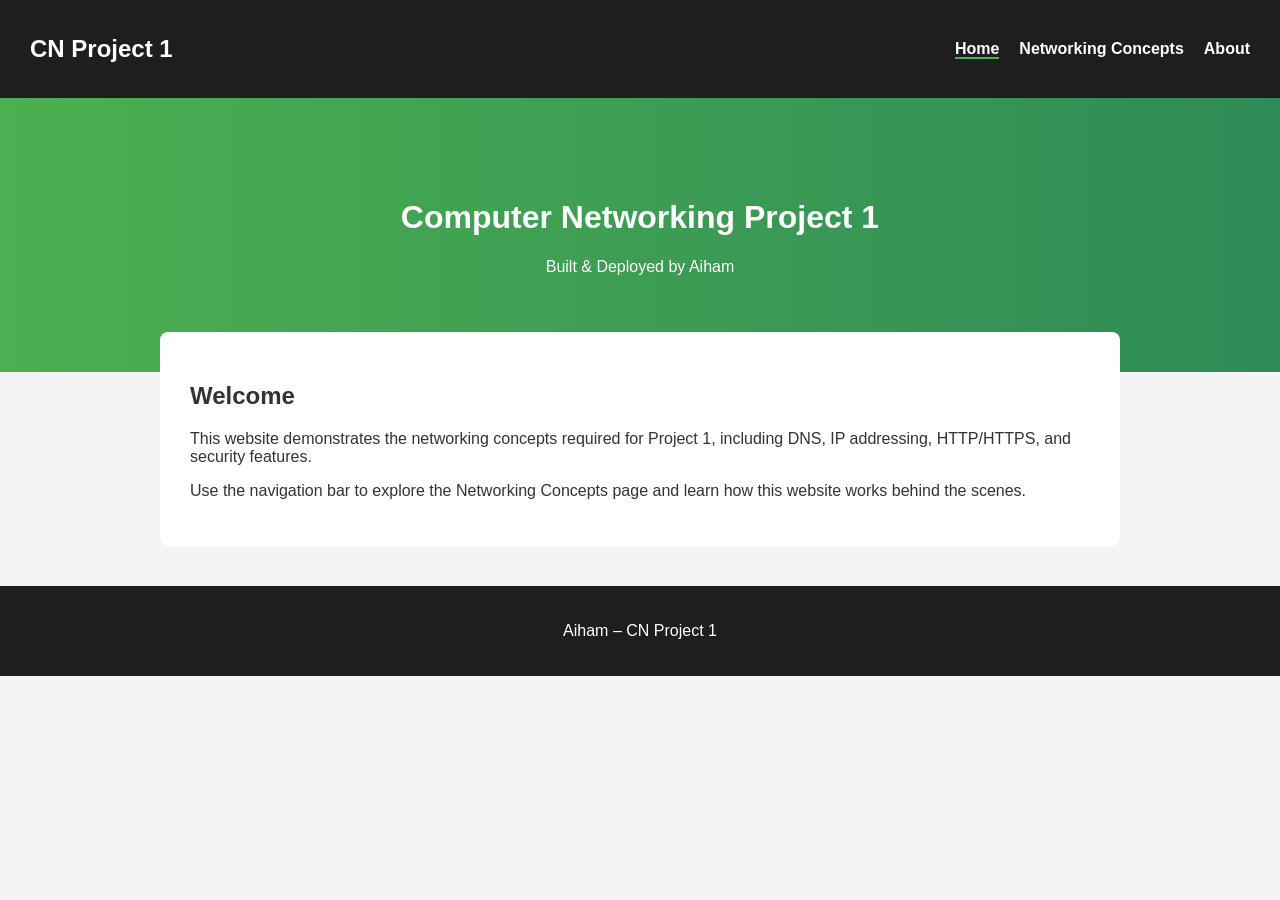
<file: index.html>
<!DOCTYPE html>
<html lang="en">
<head>
    <meta charset="UTF-8">
    <meta name="viewport" content="width=device-width, initial-scale=1.0">
    <title>Computer Networking Project 1 – Home</title>
    <link rel="stylesheet" href="style.css">
</head>
<body>

<nav>
    <h2>CN Project 1</h2>
    <ul>
        <li><a href="index.html" class="active">Home</a></li>
        <li><a href="networking.html">Networking Concepts</a></li>
        <li><a href="about.html">About</a></li>
    </ul>
</nav>

<header class="hero">
    <h1>Computer Networking Project 1</h1>
    <p>Built & Deployed by Aiham</p>
</header>

<section class="content">
    <h2>Welcome</h2>
    <p>This website demonstrates the networking concepts required for Project 1, including DNS, IP addressing, HTTP/HTTPS, and security features.</p>

    <p>Use the navigation bar to explore the Networking Concepts page and learn how this website works behind the scenes.</p>
</section>

<footer>
    <p>Aiham – CN Project 1</p>
</footer>

</body>
</html>
</file>
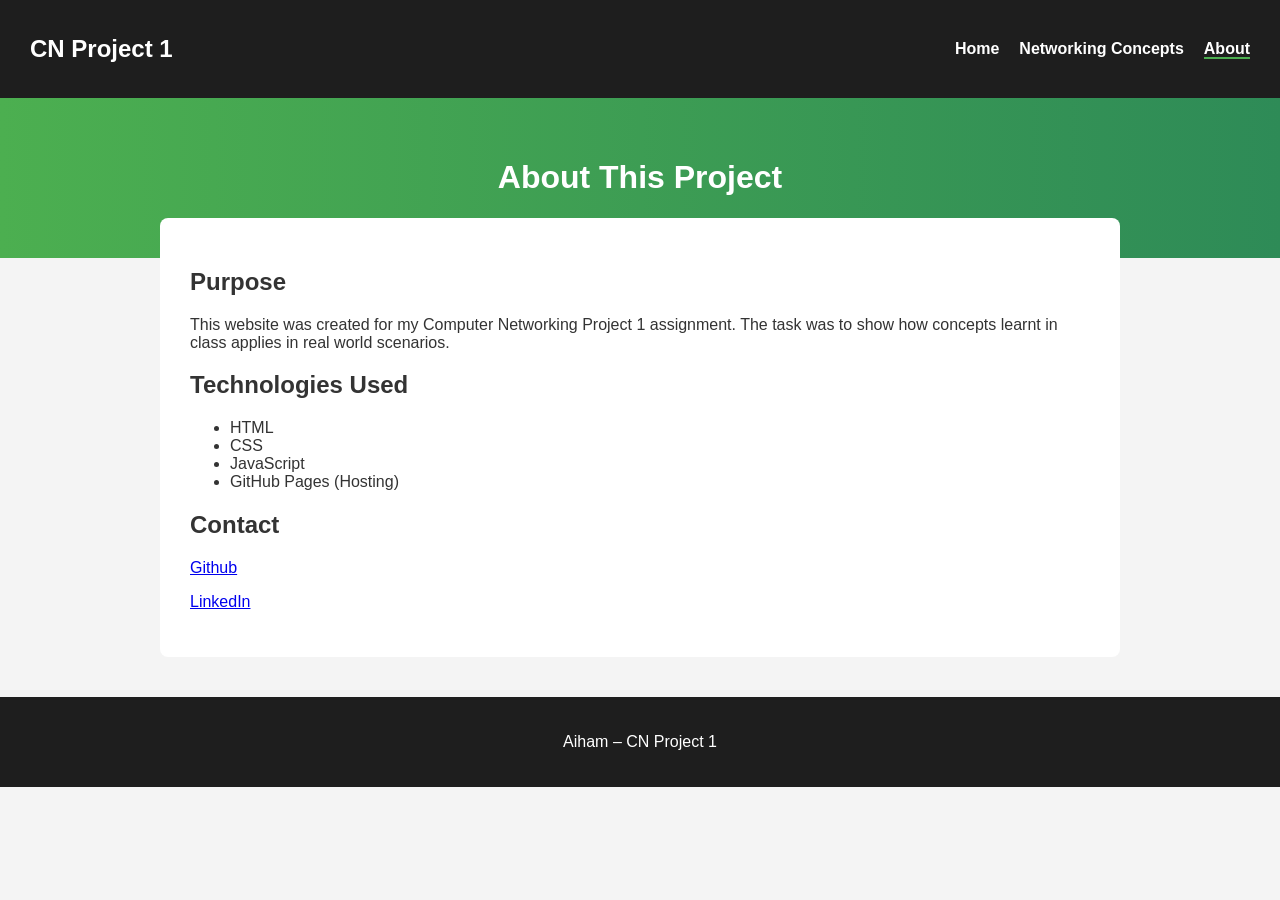
<file: about.html>
<!DOCTYPE html>
<html lang="en">
<head>
    <meta charset="UTF-8">
    <meta name="viewport" content="width=device-width, initial-scale=1.0">
    <title>About</title>
    <link rel="stylesheet" href="style.css">
</head>
<body>

<nav>
    <h2>CN Project 1</h2>
    <ul>
        <li><a href="index.html">Home</a></li>
        <li><a href="networking.html">Networking Concepts</a></li>
        <li><a href="about.html" class="active">About</a></li>
    </ul>
</nav>

<header class="hero small">
    <h1>About This Project</h1>
</header>

<section class="content">
    <h2>Purpose</h2>
    <p>This website was created for my Computer Networking Project 1 assignment. The task was to show how concepts learnt in class applies in real world scenarios.</p>

    <h2>Technologies Used</h2>
    <ul>
        <li>HTML</li>
        <li>CSS</li>
        <li>JavaScript</li>
        <li>GitHub Pages (Hosting)</li>
    </ul>

    <h2>Contact</h2>
    <p><a href="https://github.com/itzAbum">Github</a></p>
    <p><a href="https://www.linkedin.com/in/aiham-ahmed-850b54297/">LinkedIn</a></p>
</section>

<footer>
    <p>Aiham – CN Project 1</p>
</footer>

</body>
</html>
</file>
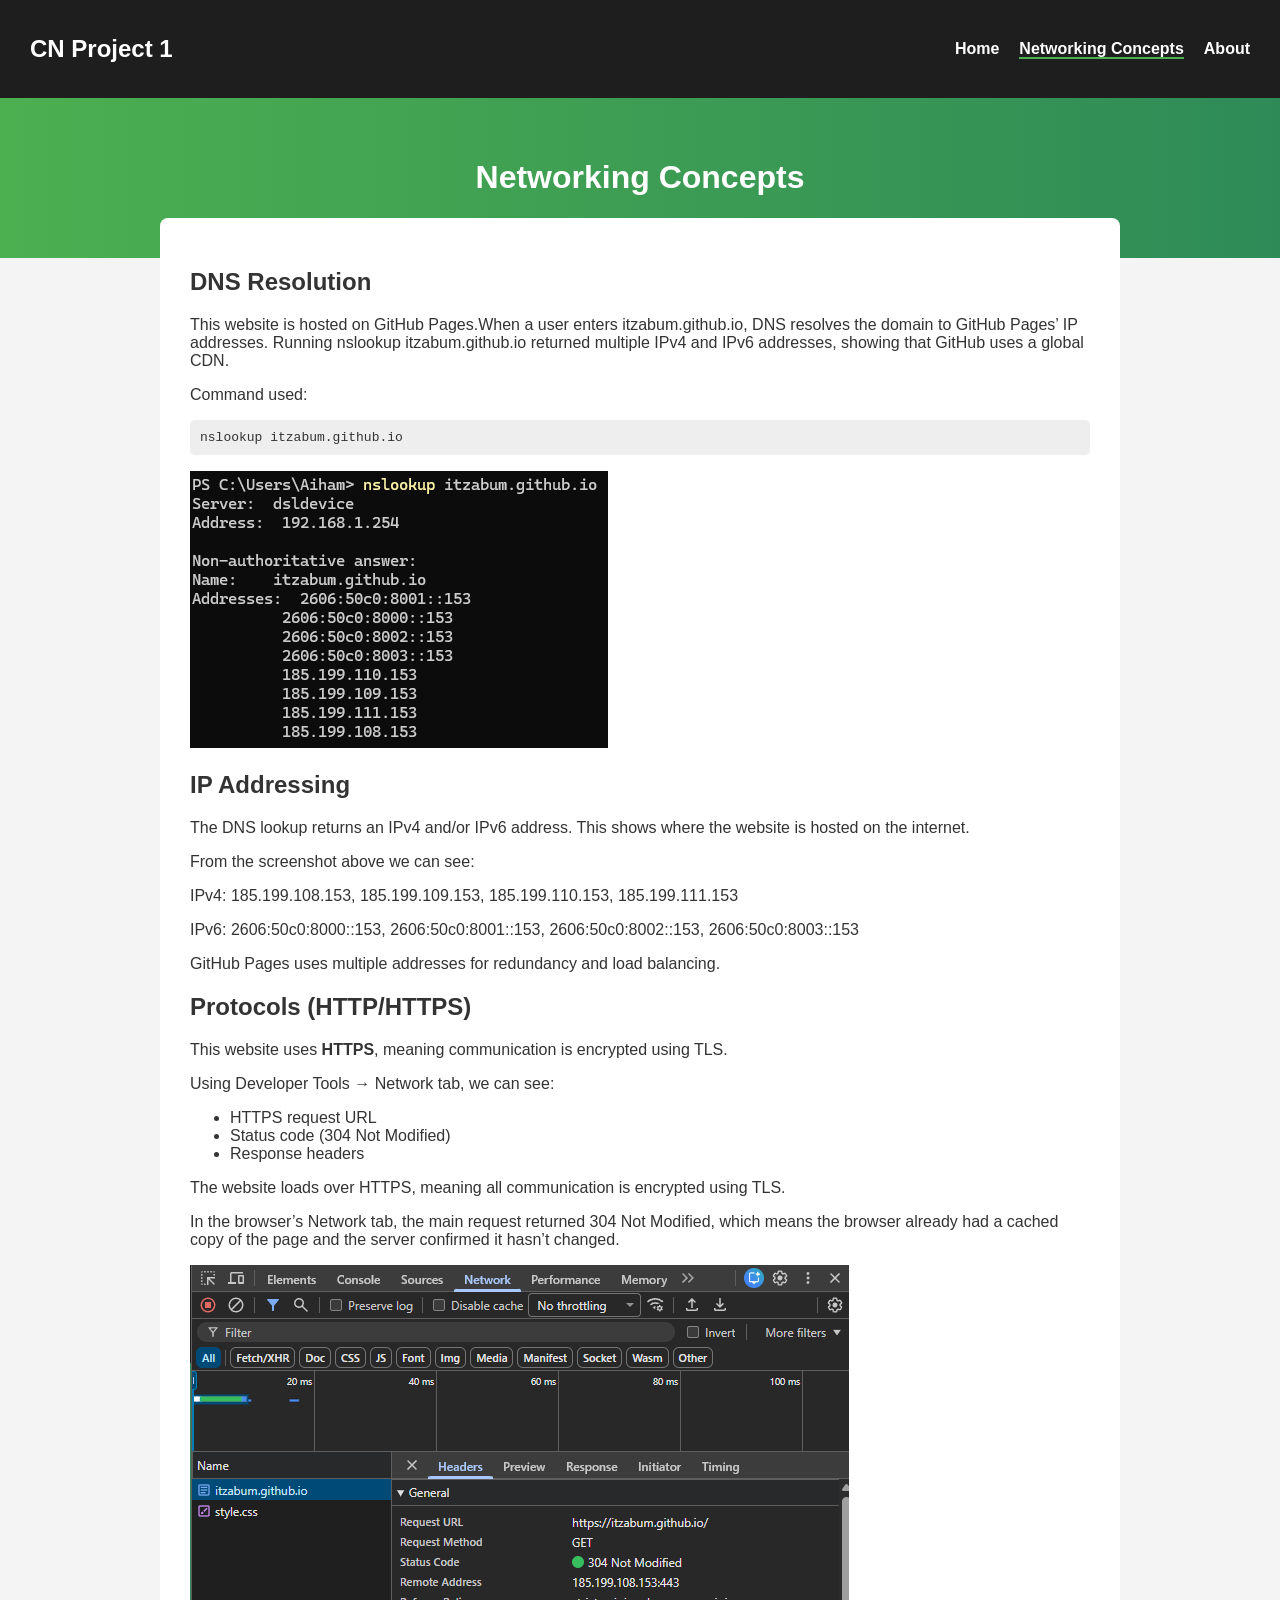
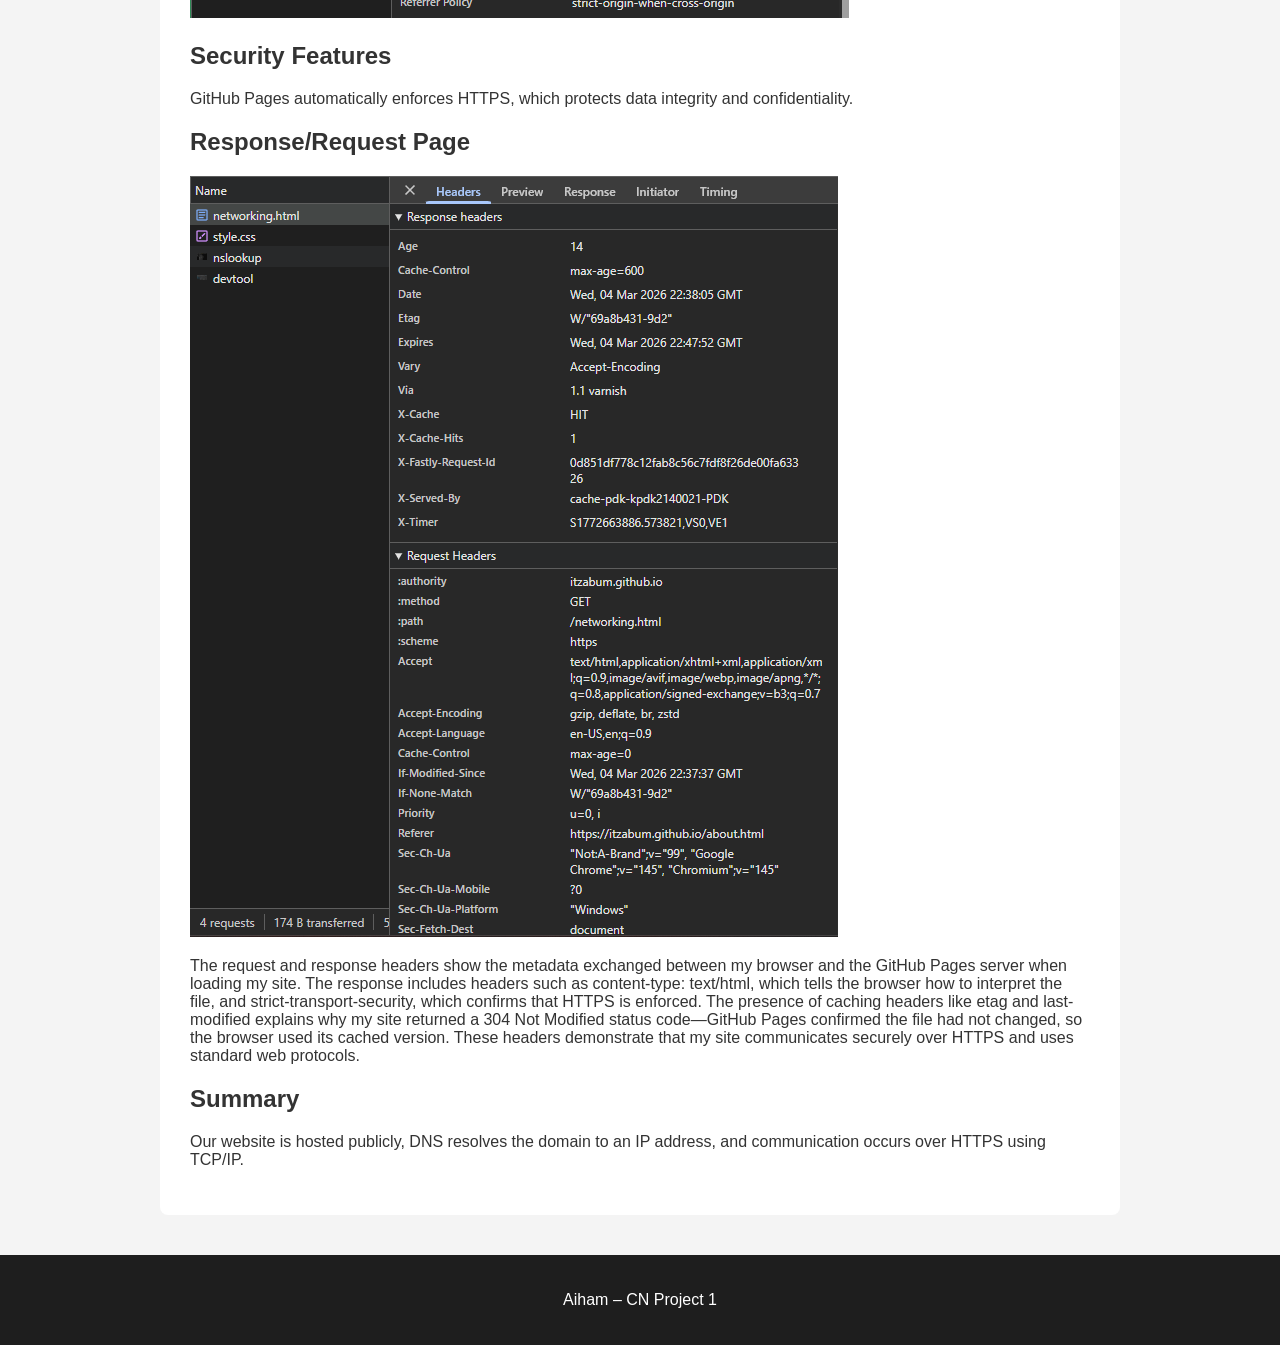
<file: networking.html>
<!DOCTYPE html>
<html lang="en">
<head>
    <meta charset="UTF-8">
    <meta name="viewport" content="width=device-width, initial-scale=1.0">
    <title>Networking Concepts</title>
    <link rel="stylesheet" href="style.css">
</head>
<body>

<nav>
    <h2>CN Project 1</h2>
    <ul>
        <li><a href="index.html">Home</a></li>
        <li><a href="networking.html" class="active">Networking Concepts</a></li>
        <li><a href="about.html">About</a></li>
    </ul>
</nav>

<header class="hero small">
    <h1>Networking Concepts</h1>
</header>

<section class="content">
    <h2>DNS Resolution</h2>
    <p>This website is hosted on GitHub Pages.When a user enters itzabum.github.io, DNS resolves the domain to GitHub Pages’ IP addresses. Running nslookup itzabum.github.io returned multiple IPv4 and IPv6 addresses, showing that GitHub uses a global CDN.</p>

    <p>Command used:</p>
    <pre><code>nslookup itzabum.github.io</code></pre>

    <p><img src="nslookup" alt="DNS proof"></p>
    

    <h2>IP Addressing</h2>
    <p>The DNS lookup returns an IPv4 and/or IPv6 address. This shows where the website is hosted on the internet.</p>

    <p>From the screenshot above we can see:</p>
    <p>IPv4: 185.199.108.153, 185.199.109.153, 185.199.110.153, 185.199.111.153</p>
    <p>IPv6: 2606:50c0:8000::153, 2606:50c0:8001::153, 2606:50c0:8002::153, 2606:50c0:8003::153</p>
    <p>GitHub Pages uses multiple addresses for redundancy and load balancing.</p>

    <h2>Protocols (HTTP/HTTPS)</h2>
    <p>This website uses <strong>HTTPS</strong>, meaning communication is encrypted using TLS.</p>

    <p>Using Developer Tools → Network tab, we can see:</p>
    <ul>
        <li>HTTPS request URL</li>
        <li>Status code (304 Not Modified)</li>
        <li>Response headers</li>
    </ul>

    <p>The website loads over HTTPS, meaning all communication is encrypted using TLS.</p>
    <p>In the browser’s Network tab, the main request returned 304 Not Modified, which means the browser already had a cached copy of the page and the server confirmed it hasn’t changed.</p>

    <p><img src="devtool" alt="DevTool proof"></p>

    <h2>Security Features</h2>
    <p>GitHub Pages automatically enforces HTTPS, which protects data integrity and confidentiality.</p>

    <h2>Response/Request Page</h2>
    <p><img src="response.png" alt="Request/response proof"></p>
    <p>The request and response headers show the metadata exchanged between my browser and the GitHub Pages server when loading my site. The response includes headers such as content-type: text/html, which tells the browser how to interpret the file, and strict-transport-security, which confirms that HTTPS is enforced. The presence of caching headers like etag and last-modified explains why my site returned a 304 Not Modified status code—GitHub Pages confirmed the file had not changed, so the browser used its cached version. These headers demonstrate that my site communicates securely over HTTPS and uses standard web protocols.</p>

    <h2>Summary</h2>
    <p>Our website is hosted publicly, DNS resolves the domain to an IP address, and communication occurs over HTTPS using TCP/IP.</p>
</section>

<footer>
    <p>Aiham – CN Project 1</p>
</footer>

</body>
</html>
</file>
<file: style.css>
body {
    margin: 0;
    font-family: Arial, sans-serif;
    background: #f4f4f4;
    color: #333;
}

nav {
    background: #1e1e1e;
    color: white;
    padding: 15px 30px;
    display: flex;
    justify-content: space-between;
    align-items: center;
}

nav ul {
    list-style: none;
    display: flex;
    gap: 20px;
}

nav a {
    color: white;
    text-decoration: none;
    font-weight: bold;
}

nav a.active {
    border-bottom: 2px solid #4CAF50;
}

.hero {
    background: linear-gradient(to right, #4CAF50, #2e8b57);
    color: white;
    padding: 80px 20px;
    text-align: center;
}

.hero.small {
    padding: 40px 20px;
}

.content {
    padding: 30px;
    max-width: 900px;
    margin: auto;
    background: white;
    margin-top: -40px;
    border-radius: 8px;
}

footer {
    text-align: center;
    padding: 20px;
    background: #1e1e1e;
    color: white;
    margin-top: 40px;
}

pre {
    background: #eee;
    padding: 10px;
    border-radius: 5px;
    overflow-x: auto;
}
</file>
